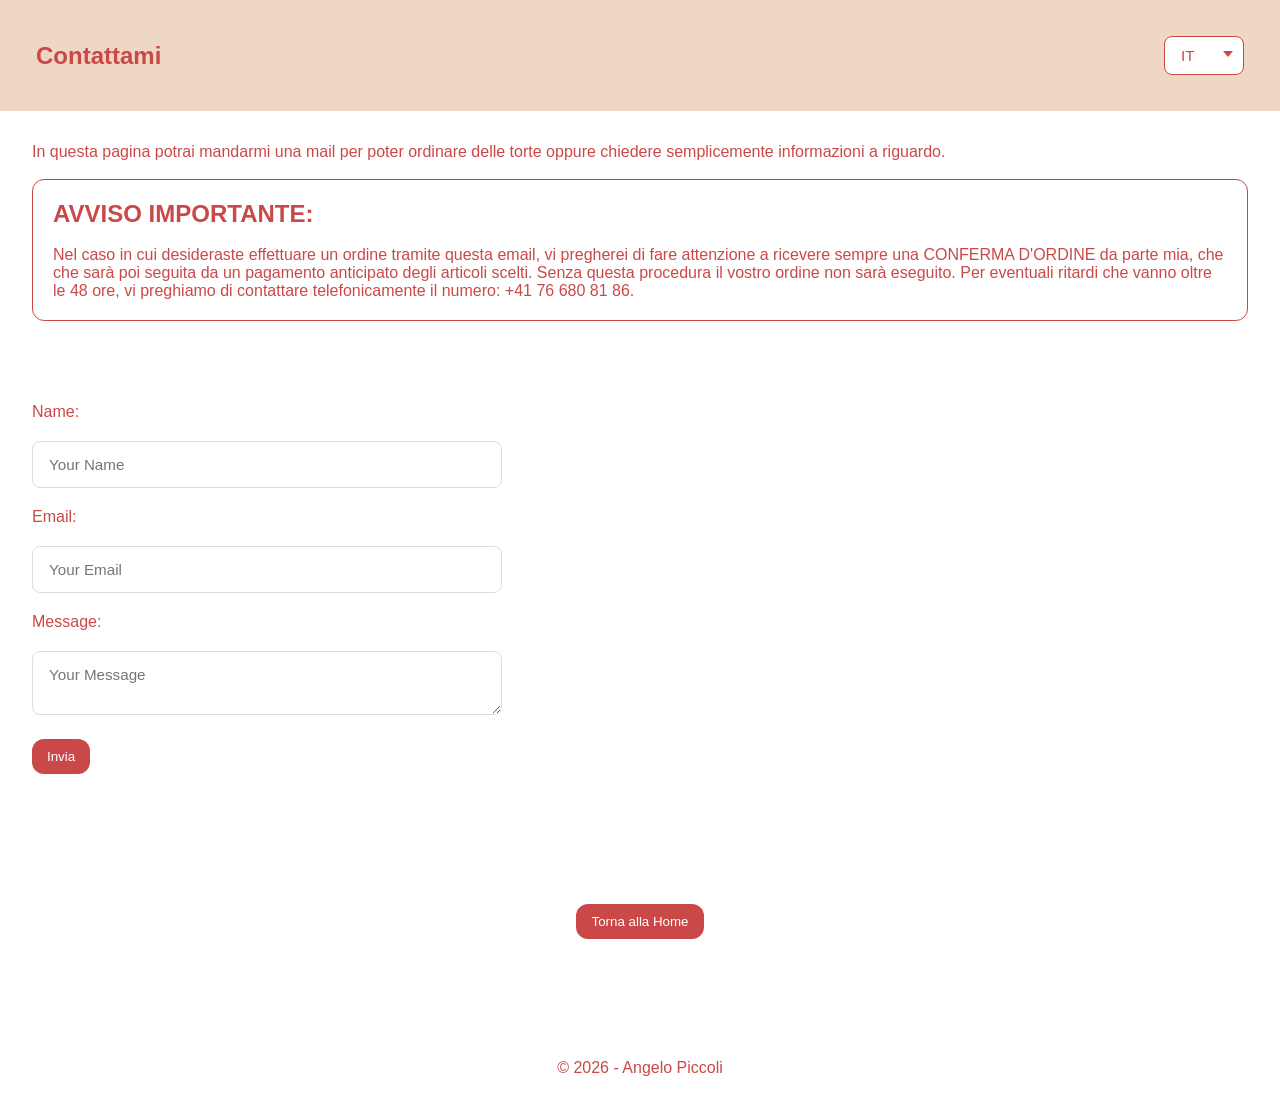
<file: contattami.html>
<!DOCTYPE html>
<html lang="it">
<head>
    <meta charset="UTF-8">
    <meta name="viewport" content="width=device-width, initial-scale=1.0">
    <link rel="icon" href="./assets/logo/favicon.ico" type="image/x-icon">
    <title>Contattami</title>
    <link rel="stylesheet" href="css/style.css">
</head>
<body>

<header>
    <nav class="navbar">
        <h1 data-i18n="contact_title">Contattami</h1>
        <select id="language-switcher" class="lang-switcher">
            <option value="it">IT</option>
            <option value="en">EN</option>
            <option value="de">DE</option>
        </select>
    </nav>
</header>

<main>
    <section class="contact-section">
        <p data-i18n="contact_subtitle">
            In questa pagina potrai mandarmi una mail per poter ordinare delle torte oppure chiedere semplicemente informazioni a riguardo.
        </p>
        <br/>
        <div class="card-contact">
            <h2 data-i18n="contact_notice">
                AVVISO IMPORTANTE:
            </h2>
            <br/>
            <p data-i18n="contact_description">
                Nel caso in cui desideraste effettuare un ordine tramite questa email, vi pregherei di fare attenzione a ricevere sempre una CONFERMA D'ORDINE da parte mia, che che sarà poi seguita da un pagamento anticipato degli articoli scelti. Senza questa procedura il vostro ordine non sarà eseguito. Per eventuali ritardi che vanno oltre le 48 ore, vi preghiamo di contattare telefonicamente il numero: +41 76 680 81 86.
            </p>
        </div>
    </section>
    <br/>
    <section class="contact-section">
        <div class="contact-wrapper">
            <div class="contact-form">
                <form id="contattoForm" action="https://formspree.io/f/xdalddrr" method="POST">
                    <label>
                        Name:
                        <input type="text" name="name" placeholder="Your Name" required>
                    </label>

                    <label>
                        Email:
                        <input type="email" name="email" placeholder="Your Email" required>
                    </label>

                    <label>
                        Message:
                        <textarea name="message" placeholder="Your Message" required></textarea>
                    </label>

                    <button data-i18n="contact_button" type="submit">Invia</button>
                </form>
            </div>

            <div class="contact-map">
                <iframe src="https://www.google.com/maps/embed?pb=!1m18!1m12!1m3!1d5414.070460280085!2d8.340185091473575!3d47.2745658364973!2m3!1f0!2f0!3f0!3m2!1i1024!2i768!4f13.1!3m3!1m2!1s0x47900517b9961141%3A0xd21d9dcb3672b39b!2sKlosterfeldstrasse%2026%2C%205630%20Muri!5e0!3m2!1sde!2sch!4v1768666641691!5m2!1sde!2sch" width="600" height="450" style="border:0;" allowfullscreen="" loading="lazy" referrerpolicy="no-referrer-when-downgrade"></iframe>
            </div>
        </div>
    </section>
    <br/>
    <div class="return-button">
            <button><a data-i18n="button_return" href="index.html">Torna alla Home</a></button>
    </div>
</main>

<!-- FOOTER -->
    <footer class="footer">
        <p><a href="https://www.angelopiccoli.me">&copy; 2026 - Angelo Piccoli</a></p>
    </footer>

    <script src="js/i18n/i18n-core.js"></script>
    <script src="js/i18n/translations-contattami.js"></script>
    <script src="js/pages/contattami.js"></script>
    <script src="js/i18n/i18n-switcher.js"></script>
</body>
</html>
</file>
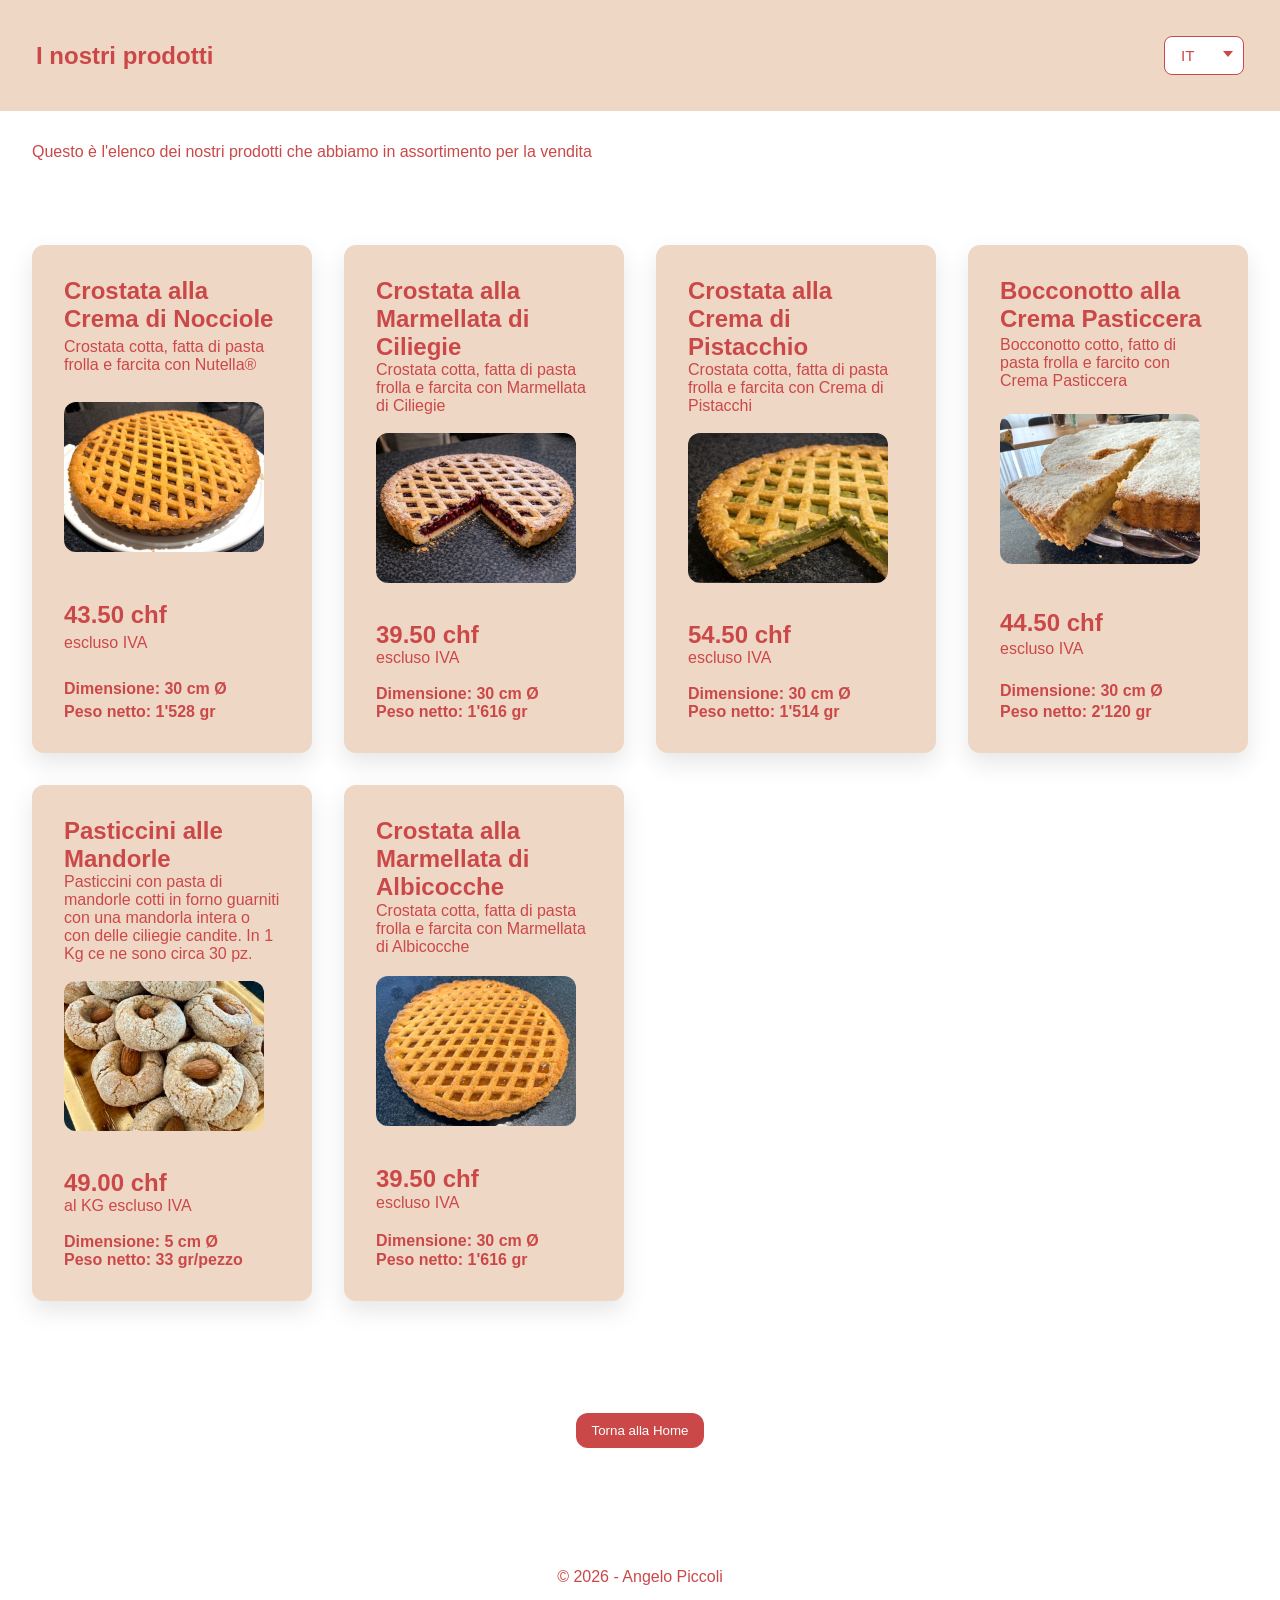
<file: prodotti.html>
<!DOCTYPE html>
<html lang="it">
<head>
    <meta charset="UTF-8">
    <meta name="viewport" content="width=device-width, initial-scale=1.0">
    <link rel="icon" href="./assets/logo/favicon.ico" type="image/x-icon">
    <title>Prodotti</title>
    <link rel="stylesheet" href="css/style.css">
</head>
<body>

<header>
    <nav class="navbar">
        <h1 data-i18n="prod_title">I nostri prodotti</h1>
        <select id="language-switcher" class="lang-switcher">
            <option value="it">IT</option>
            <option value="en">EN</option>
            <option value="de">DE</option>
        </select>
    </nav>
</header>

<main>
    <section class="products-section">
        <p data-i18n="prod_description">Se avete ancora del tempo, vorrei intrattenervi con qualcosa di divertente. Un quiz che dura non piú di due minuti, e qualche altro contenuto sui miei hobby 
            e passioni che potrebbero interessare al pubblico. Grazie in anticipo per l'attenzione e buon divertimento!
        </p>
    </section>

    <!-- <h1 class="title-products" data-i18n="prod_cards_title">Le nostre Torte di Frolla</h1> -->

    
    <div id="products-list">
        <div class="product-box">
            
        </div>
    </div>
       
   
    <div class="return-button">
        <button><a data-i18n="button_return" href="index.html">Torna alla Home</a></button>
    </div>
   
</main>

<!-- FOOTER -->
    <footer class="footer">
        <p><a href="https://www.angelopiccoli.me">&copy; 2026 - Angelo Piccoli</a></p>
    </footer>

    <script src="js/i18n/i18n-core.js"></script>
    <script src="js/i18n/translations-prodotti.js"></script>
    <script src="js/pages/prodotti.js"></script>
    <script src="js/i18n/i18n-switcher.js"></script>
</body>
</html>
</file>
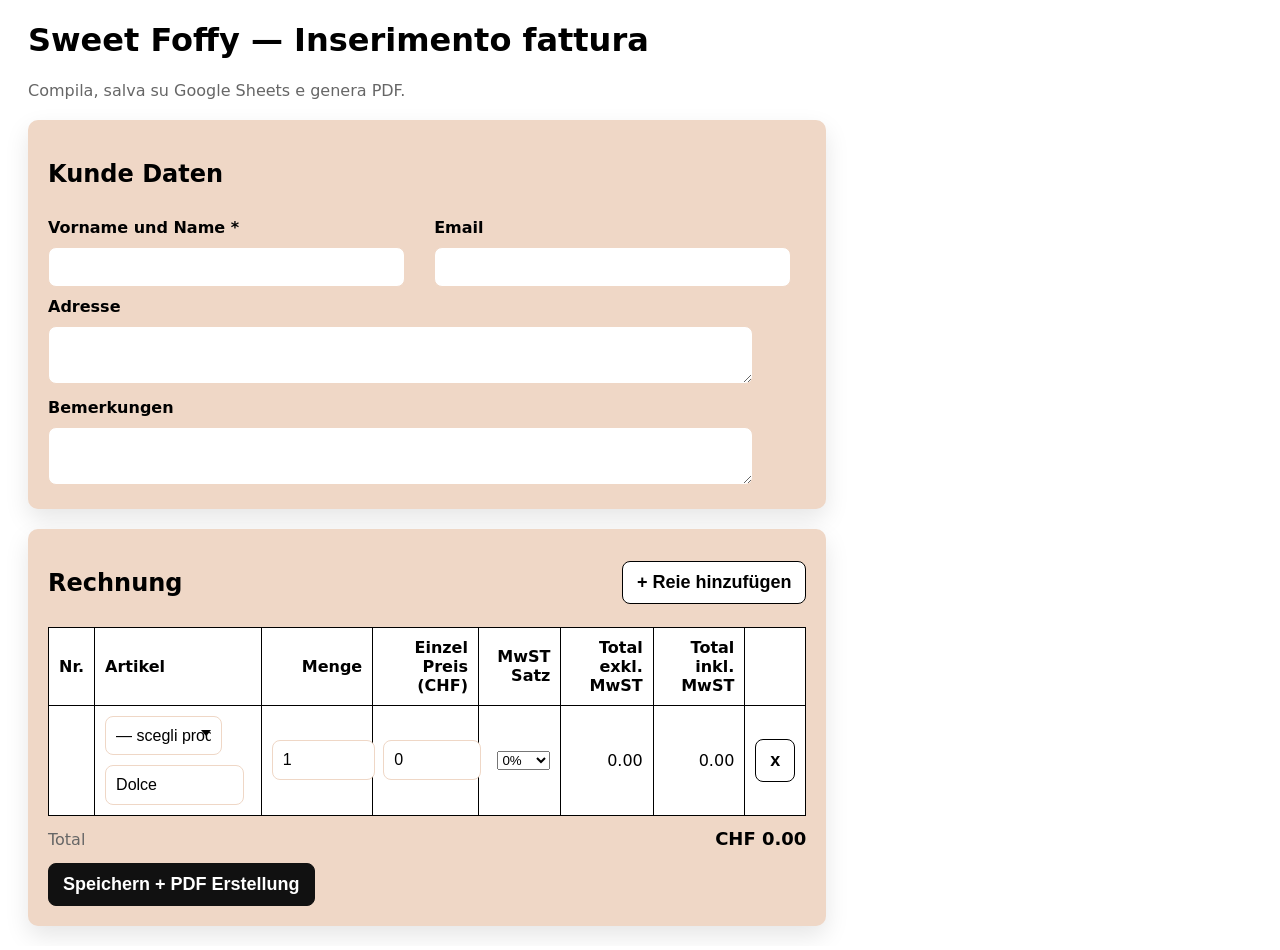
<file: admin/admin.html>
<!doctype html>
<html lang="it">
<head>
  <meta charset="utf-8" />
  <meta name="viewport" content="width=device-width,initial-scale=1" />
  <title>Sweet Foffy — Inserimento fattura</title>
  <link rel="stylesheet" href="admin.css" />
</head>
<body>

  <header class="topbar">
    <h1>Sweet Foffy — Inserimento fattura</h1>
    <p class="muted">Compila, salva su Google Sheets e genera PDF.</p>
  </header>

  <main>
    <section class="card">
      <h2>Kunde Daten</h2>

      <div class="grid2">
        <div>
          <label for="clienteNome">Vorname und Name *</label>
          <input id="clienteNome" autocomplete="name" />
        </div>
        <div>
          <label for="clienteEmail">Email</label>
          <input id="clienteEmail" type="email" autocomplete="email" />
        </div>
      </div>

      <label for="clienteIndirizzo">Adresse</label>
      <textarea id="clienteIndirizzo" rows="2" autocomplete="street-address"></textarea>

      <label for="note">Bemerkungen</label>
      <textarea id="note" rows="2"></textarea>
    </section>

    <section class="card">
      <div class="row-between">
        <h2>Rechnung</h2>
        <button type="button" id="addRow">+ Reie hinzufügen</button>
      </div>

      <table class="table" id="righe">
        <thead>
          <tr>
            <th class="num">Nr.</th>
            <th>Artikel</th>
            <th class="num">Menge</th>
            <th class="num">Einzel Preis (CHF)</th>
            <th class="num">MwST Satz</th>
            <th class="num">Total exkl. MwST</th>
            <th class="num">Total inkl. MwST</th>
            <th></th>
          </tr>
        </thead>
        <tbody></tbody>
      </table>

      <div class="totbar">
        <div class="muted">Total</div>
        <div id="totaleView" class="total">CHF 0.00</div>
      </div>

      <div class="actions">
        <button type="button" id="saveBtn" class="primary">Speichern + PDF Erstellung</button>
        <span id="status" class="muted"></span>
      </div>
    </section>
  </main>

  <!-- TEMPLATE FATTURA (non visibile) -->
  <template id="invoiceTemplate">
    <!doctype html>
    <html lang="it">
    <head>
      <meta charset="utf-8" />
      <meta name="viewport" content="width=device-width,initial-scale=1" />
      <title>Rechnung</title>
      <style>
        body { font-family: Helvetica, sans-serif; color:#111; }
        .top { display: flex ; justify-content:space-between; align-items: end; gap: 0px }
        h1 { font-size: 18px; }
        h2 { font-size: 16px; }
        .logo_rechnung { height: 90px; width: auto;}
        .muted { color:#666; }
        hr { margin: 16px 0; border:0; border-top: 1.5px solid #ddd; }
        table { width:100%; border-collapse:collapse; margin-top: 14px; text-align:left; }
        th, td { border-bottom: 1px solid #ddd; padding: 2px; font-size: 12px; }
        th { background:#EFD7C6; }
        .num { text-align:right; }
        .totals { margin-top: 10px; }
        .tot { text-align:right; font-size: 12px; }
        .btn { margin-top: 16px; padding: 10px 14px; font-size: 12px; cursor:pointer; }
        @media print { .btn { display:none; } }
      </style>
    </head>

    <body>
      <div class="top">
        <div>
          <h1>Rechnung</h1>
          <div><b>Nummer:</b> <span data-bind="invoiceNumber"></span></div>
          <div><b>Datum:</b> <span data-bind="invoiceDate"></span></div>
          <div>Zahlbar in 15 Tagen netto</div>
        </div>

        <div>
          <img class="logo_rechnung" data-bind="companyLogo" alt="Logo azienda" />
          <div class="brandText">
            <h2 class="companyName" data-bind="companyName"></h2>
            <div data-bind="companyLine1"></div>
            <div data-bind="companyLine2"></div>
          </div>
        </div>
      </div>

      <hr />

      <div>
        <h2><b>Kunde:</b></h2>
        <div data-bind="customerName"></div>
        <div data-bind="customerAddress"></div>
        <div data-bind="customerEmail"></div>
      </div>

      <table>
        <thead>
          <tr>
            <th class="num">Nr.</th>
            <th>Artikel</th>
            <th class="num">Menge</th>
            <th class="num">Einzel Preis</th>
            <th class="num">Total exkl. MwST</th>
            <th class="num">MwST Satz</th>
            <th class="num">MwST CHF</th>
            <th class="num">Total inkl. MwST</th>
          </tr>
        </thead>
        <tbody data-bind="rows"></tbody>
      </table>

      <div class="totals">
        <div class="tot"><b>Total exkl. MwST:</b> CHF <span data-bind="totalNet"></span></div>
        <div data-bind="vatSummary"></div>
        <div class="tot"><b>Total MwST:</b> CHF <span data-bind="totalVat"></span></div>
        <div class="tot"><b>Total inkl. MwST: CHF <span data-bind="totalGross"></span></b></div>
      </div>

      <div data-bind="noteBlock"></div>

      <button class="btn" onclick="window.print()">Drucken / PDF Speichern</button>
    </body>
    </html>
  </template>

  <!-- JS: ordine ESATTO -->
  <script src="js/config.js" defer></script>
  <script src="../js/pages/prodotti.js" defer></script>
  <script src="js/ui.js" defer></script>
  <script src="js/api.js" defer></script>
  <script src="js/invoice.js" defer></script>
  <script src="js/main.js" defer></script>
</body>
</html>
</file>
<file: css/style.css>
/* BASE STYLE */
* {
  margin: 0;
  padding: 0;
  box-sizing: border-box;
  font-family: Helvetica, sans-serif;
  --bg: #ffffff;
  --card: #EFD7C6;
  --accent: #D6852A;
  --text: #CB4848;
  --muted: #9AA8B8;
}

body {
  background: #ffffff;
  color: #CB4848;
  margin: 0;
  padding: 0;
}

header {
    background-color: #EFD7C6;
    color: #CB4848;
    padding: 1rem;
}

.logo-header {
  max-width: 250px;
  margin: 0 1rem;
}

a {
    color: #CB4848;
    text-decoration: none;
}

nav ul {
    list-style: none;
    padding: 0;
}

nav ul li {
    display: inline-flex;
    margin-right: 10px;
    margin-top: 20px;
}

nav ul li a {
    font-weight: bold;
    color: #CB4848;
    text-decoration: none;
}

nav a:hover {
  color: #D6852A;
}

.navbar {
  display: flex;
  align-items: center;
  justify-content: space-between;
  gap: 20px;
  padding: 20px;
  flex-wrap: wrap;
}

/* ===== RESPONSIVE: mobile ===== */
@media (max-width: 768px) {
  .navbar {
    flex-direction: column;
    align-items: center;
    gap: 10px;
  }

  .navbar select {
    margin-left: 0; /* reset auto */
  }
}

/* Contenitore select */
.lang-switcher {
  appearance: none;       /* rimuove lo stile di default */
  -webkit-appearance: none;
  -moz-appearance: none;
  background-color: #ffffff;
  border: 1px solid #CB4848;
  border-radius: 8px;
  padding: 10px 40px 10px 16px; /* spazio interno + margine per freccia */
  font-size: 0.95rem;
  color: #CB4848;
  cursor: pointer;
  transition: all 0.2s ease;
  outline: none;
  position: relative;
}

/* Focus */
select.lang-switcher:focus {
  border-color: #CB4848;
  box-shadow: 0 0 0 2px rgba(0,0,0,0.05);
}

/* Freccia custom */
select.lang-switcher {
  background-image: url("data:image/svg+xml;charset=US-ASCII,<svg xmlns='http://www.w3.org/2000/svg' width='10' height='10'><polygon points='0,0 10,0 5,6' fill='rgb(203,72,72)'/></svg>");
  background-repeat: no-repeat;
  background-position: right 10px center;
  background-size: 10px;
}

/* Option styling */
select.lang-switcher option {
  padding: 8px 12px;
  color: #CB4848;
  background: #ffffff;
}

.logo {
  height: 250px;   /* controlla la dimensione del logo */
  width: auto;
}

button {
    background-color: #CB4848;
    color: #ffffff;
    border: none;
    padding: 10px 15px;
    cursor: pointer;
    transition: background-color 0.3s;
    border-radius: 12px;
}

button:hover {
    background-color: #D6852A;
}

.return-button {
  max-width: 1200px;
  margin: 80px auto; /* centra */
  gap: 40px;
  text-align: center;
}

.return-button a {
      color: #ffffff;
}

/* TABLET */
@media (max-width: 768px) {
    nav ul li {
        display: block;
        margin: 10px 0;
    }

    header {
        text-align: center;
    }
}

/* SMARTPHONE */
@media (max-width: 480px) {
    body {
        font-size: 16px;
    }

    header {
        padding: 0.5rem;
    }
}

/* HERO */

.hero {
  position: relative;
  height: 80vh;
  overflow: hidden;
}

.slides img {
  position: absolute;
  inset: 0;
  width: 100%;
  height: 100%;
  object-fit: cover;
  opacity: 0;
  transition: opacity 1.5s ease, transform 10s linear;
  transform: scale(1);
}

.slides img.active {
  opacity: 1;
  transform: scale(1.08);
}

.section {
  padding: 2rem 10%;
}

.reveal {
  opacity: 0;
  transform: translateX(80px);
  transition: 0.9s ease-in;
}

.reveal.active {
  opacity: 1;
  transform: translateX(0);
}

/* ===== PARSONAL INFOS ===== */
#personal-list {
  margin-top: 30px;
  margin-bottom: 30px;
  display: grid;
  grid-template-columns: 1fr;
  gap: 16px;
}

.personal-box {
  padding: 16px;
}

/* SEZIONE PORTFOLIO */
.content-section {
  width: 100%;
  padding: 20px 20px; /* spazio sopra/sotto + laterale mobile */
}

/* CONTAINER CENTRALE PORTFOLIO */
.content-container {
  max-width: 1200px;
  margin: 0 auto; /* centra */
  display: flex;
  gap: 40px;
  align-items: center;
}

/* COLONNA IMMAGINE PORTFOLIO */
.content-image {
  flex: 1;
}

.content-image img {
  width: 100%;
  height: auto;
  border-radius: 12px;
  display: block;
}

/* COLONNA TESTO PORTFOLIO */
.content-text {
  flex: 1;
}

.content-text h2 {
  margin-bottom: 16px;
}

.content-text p {
  line-height: 1.6;
  margin: 0 15px;
}

/* 📱 RESPONSIVE PORTFOLIO */
@media (max-width: 768px) {
  .content-container {
    flex-direction: column;
    text-align: center;
  }

  .content-text {
    text-align: left; /* oppure center se preferisci */
  }
}

/* SEZIONE CAROUSEL */
.carousel-section {
  width: 100%;
  padding: 20px 20px;
}

/* CONTAINER CENTRALE CAROUSEL */
.carousel-container {
  max-width: 1200px;
  margin: 0 auto;
  position: relative;
}

.carousel-title {
  text-align: center;
}

/* WRAPPER CAROUSEL */
.carousel-wrapper {
  position: relative;
  overflow: hidden;
}

/* TRACK CAROUSEL */
.carousel-track {
  display: flex;
  transition: transform 0.6s ease-in-out;
}

/* SLIDE CAROUSEL */
.carousel-slide {
  min-width: 100%;
}

.carousel-slide img {
  width: 100%;
  display: block;
  border-radius: 14px;
}

/* BOTTONI CAROUSEL */
.carousel-btn {
  position: absolute;
  top: 50%;
  transform: translateY(-50%);
  background: none;
  color: #fff;
  border: none;
  font-size: 32px;
  padding: 10px 16px;
  cursor: pointer;
  z-index: 10;
  border-radius: 50%;
}

.carousel-btn.prev { left: 20px; }
.carousel-btn.next { right: 20px; }

.carousel-btn:hover {
  background: rgba(0,0,0,0.8);
}

/* 📱 MOBILE CAROUSEL */
@media (max-width: 768px) {
  .carousel-btn {
    font-size: 24px;
    padding: 8px 12px;
  }
}


/* ===== PAGE PRODUCTS ===== */

.products-section {
  padding: 2rem;
}

.title-products {
  margin-top: 20px;
  text-align: center;
}

#products-list {
  margin-top: 20px;
  margin-bottom: 20px;
  display: grid;
  grid-template-columns: 1fr;
  gap: 16px;
  display: grid;
  grid-template-columns: repeat(auto-fit, minmax(280px, 1fr));
  gap: 2rem;
  margin-top: 20px;
  padding: 2rem;
}

.product-box {
  padding: 2rem;
  margin: 0px;
  width: 100%;
  min-height: 300px;
  position: relative;
  inset: 0;
  background: #EFD7C6;
  border-radius: 12px;
  box-shadow: 0 10px 25px rgba(0,0,0,0.1);
  display: flex;
  flex-direction: column;
  justify-content: space-between;
  
}

.card-image {
  max-width: 200px;
  border-radius: 12px;
}

.card-cost {
  margin-top: 20px;
  font-size: x-large;
}

.contact-section {
  padding: 2rem;
}

.contact-wrapper {
  display: grid;
  grid-template-columns: 1fr 1fr;
  gap: 40px;
  align-items: stretch;
}

/* ===== FORM ===== */

.card-contact {
  border: solid 1px var(--text);
  border-radius: 12px;
  padding: 20px;
}
.card-contact:hover {
  transform: scale(1.03);
  transition: transform 0.25s ease;
  box-shadow: 0 10px 25px rgba(0,0,0,0.15);
}

.contact-form {
  display: flex;
  flex-direction: column;
  gap: 16px;
  max-width: 80%;
}

/* Input moderni */
.contact-form input,
.contact-form textarea {
  width: 100%;
  margin-top: 20px;
  margin-bottom: 20px;
  padding: 14px 16px;
  border-radius: 8px;
  border: 1px solid #ddd;
  font-size: 0.95rem;
  transition: border-color 0.2s ease, box-shadow 0.2s ease;
}

/* Focus elegante */
.contact-form input:focus,
.contact-form textarea:focus {
  outline: none;
  border-color: #555;
  box-shadow: 0 0 0 2px rgba(0,0,0,0.05);
}


/* ===== MAPPA ===== */
.contact-map iframe {
  width: 100%;
  height: 100%;
  min-height: 320px;
  border: none;
  border-radius: 12px;
}

/* ===== RESPONSIVE ===== */
@media (max-width: 900px) {
  .contact-wrapper {
    grid-template-columns: 1fr;
  }

  .contact-map iframe {
    min-height: 260px;
  }
}

/* FOOTER */
.footer {
  padding: 40px;
  text-align: center;
}
</file>
<file: admin/admin.css>
:root { 
    --b:#EFD7C6; 
    --muted:#666; 
}

body { 
    font-family: system-ui, Helvetica, sans-serif; 
    max-width: 100%; 
}

.topbar { 
    margin: 20px; 
}

.header { 
    display: flex; 
    justify-content: space-between; 
    align-items: flex-start; 
    gap: 5px; 
}

.brand { 
    display: flex; 
    align-items: center; 
    gap: 5px; 
}


.muted { 
    color: var(--muted); 
}

.card { 
    background: #EFD7C6;
    border-radius: 10px;
    box-shadow: 0 10px 25px rgba(0,0,0,0.1);
    width: 60%;
    margin: 20px;
    padding: 20px;
}

label { 
    display: block; 
    font-weight: 650; 
    margin: 10px 0;
}

input, textarea { 
    width: 90%;
    padding: 10px;
    font-size: 16px; 
    border:1px solid var(--b); 
    border-radius: 8px;
    text-align: left;

}

.grid2 { 
    display: grid; 
    grid-template-columns: 1fr 1fr; 
    gap: 14px;
}

.row-between { 
    display: flex; 
    justify-content: space-between; 
    align-items: center; 
    gap: 12px; 
}

.table { 
    width: 100%; 
    border-collapse: collapse; 
    margin-top: 10px;
}

.table th, .table td { 
    border:1px solid #000000;
    padding: 10px;
    background: #ffffff;
}

.table th { 
    text-align:left; 
}

th.num, td.num { text-align: right; }

td select.product {
    appearance: none;       /* rimuove lo stile di default */
    -webkit-appearance: none;
    -moz-appearance: none;
    background-color: #ffffff;
    border: 1px solid var(--b);
    border-radius: 8px;
    font-size: 16px;
    cursor: pointer;
    transition: all 0.2s ease;
    outline: none;
    width: 80%;
    padding: 10px;
    margin-bottom: 10px;
}

/* Focus */
select.product:focus {
  box-shadow: 0 0 0 2px rgba(0,0,0,0.05);
}

/* Freccia custom */
select.product {
  background-image: url("data:image/svg+xml;charset=US-ASCII,<svg xmlns='http://www.w3.org/2000/svg' width='10' height='10'><polygon points='0,0 10,0 5,6' fill='rgb(0,0,0)'/></svg>");
  background-repeat: no-repeat;
  background-position: right 10px center;
  background-size: 10px;
}

td input.desc { width: 80%;}

.num { 
    text-align:right; 
}

button { 
    font-size: large;
    padding: 10px 14px; 
    border:1px solid #000000; 
    border-radius: 8px; 
    cursor:pointer; 
    background:white; 
    font-weight: 600;
}

button.primary { 
    background:#111; color:white; border-color:#111; 
}

button:disabled { 
    opacity:0.6; cursor:not-allowed; 
}

.totbar { 
    display:flex; justify-content:space-between; align-items:baseline; margin-top: 12px; 
}

.total { 
    font-size: 18px; font-weight: 800; 
}

.actions { 
    display:flex; align-items:center; gap: 12px; margin-top: 14px; 
}
</file>
